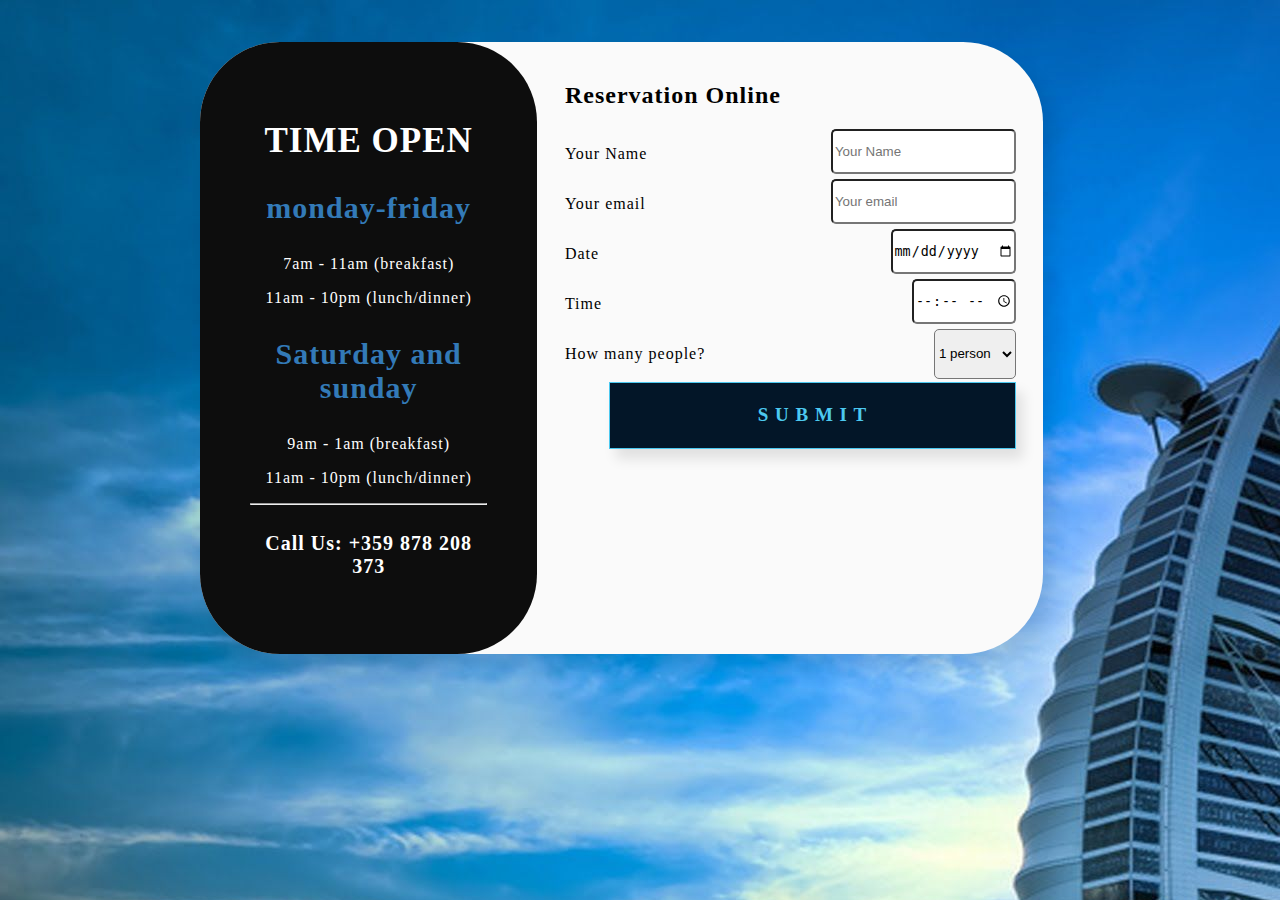
<file: index3.html>
<!DOCTYPE html>
<html lang="en">

<head>
    <meta charset="UTF-8">
    <meta name="viewport" content="width=device-width, initial-scale=1.0">
    <title>форма за резервация</title>
    <link rel="shortcut icon" href="images/title32.png" type="image/x-icon">
    <link rel="stylesheet" href="css/style.css">
</head>

<body>
    <section class="section-background-form">

        <div class="containeS">
            <div class="container-time">
                <h2 class="headings"> Time open</h2>
                <h3 class="heading-days"> monday-friday</h3>
                <p>7am - 11am (breakfast)</p>
                <p>11am - 10pm (lunch/dinner)</p>

                <h3 class="heading-days">Saturday and sunday</h3>
                <p>9am - 1am (breakfast)</p>
                <p> 11am - 10pm (lunch/dinner)</p>

                <hr>

                <h4 class="heading-phone">Call Us: +359 878 208 373</h4>
            </div>

            <div class="container-form">
                <form action="#"></form>
                <h2 class="heading heading-yellow"> Reservation Online</h2>

                <div class="form-field">
                    <p>Your Name</p>
                    <input type="text" placeholder="Your Name">
                </div>
                <div class="form-field">
                    <p>Your email</p>
                    <input type="email" placeholder="Your email">
                </div>
                <div class="form-field">
                    <p>Date</p>
                    <input type="date">
                </div>
                <div class="form-field">
                    <p>Time</p>
                    <input type="time">
                </div>
                <div class="form-field">
                    <p>How many people?</p>
                    <select name="select" id="selected">
                <option value="1">1 person</option>
                <option value="2">2 person</option>
                <option value="3">3 person</option>
                <option value="4">4 person</option>
                <option value="5">5 person</option>
                <option value="5+">5+ person</option>
            </select>
                </div>
                <a href="index2.html" class="btn3 one3" id="neon-btn3">S U B M I T</a>


            </div>



        </div>

    </section>


    <script src="https://code.jquery.com/jquery-3.5.1.js"></script>
    <script>
        $('.section-background-form').mousemove(function(e) {
            var moveX = (e.pageX * -1 / 5);
            var moveY = (e.pageY * -1 / 5);
            $(this).css('background-position', moveX + 'px ' +
                moveY + 'px ')
        });
    </script>


</body>

</html>
</file>
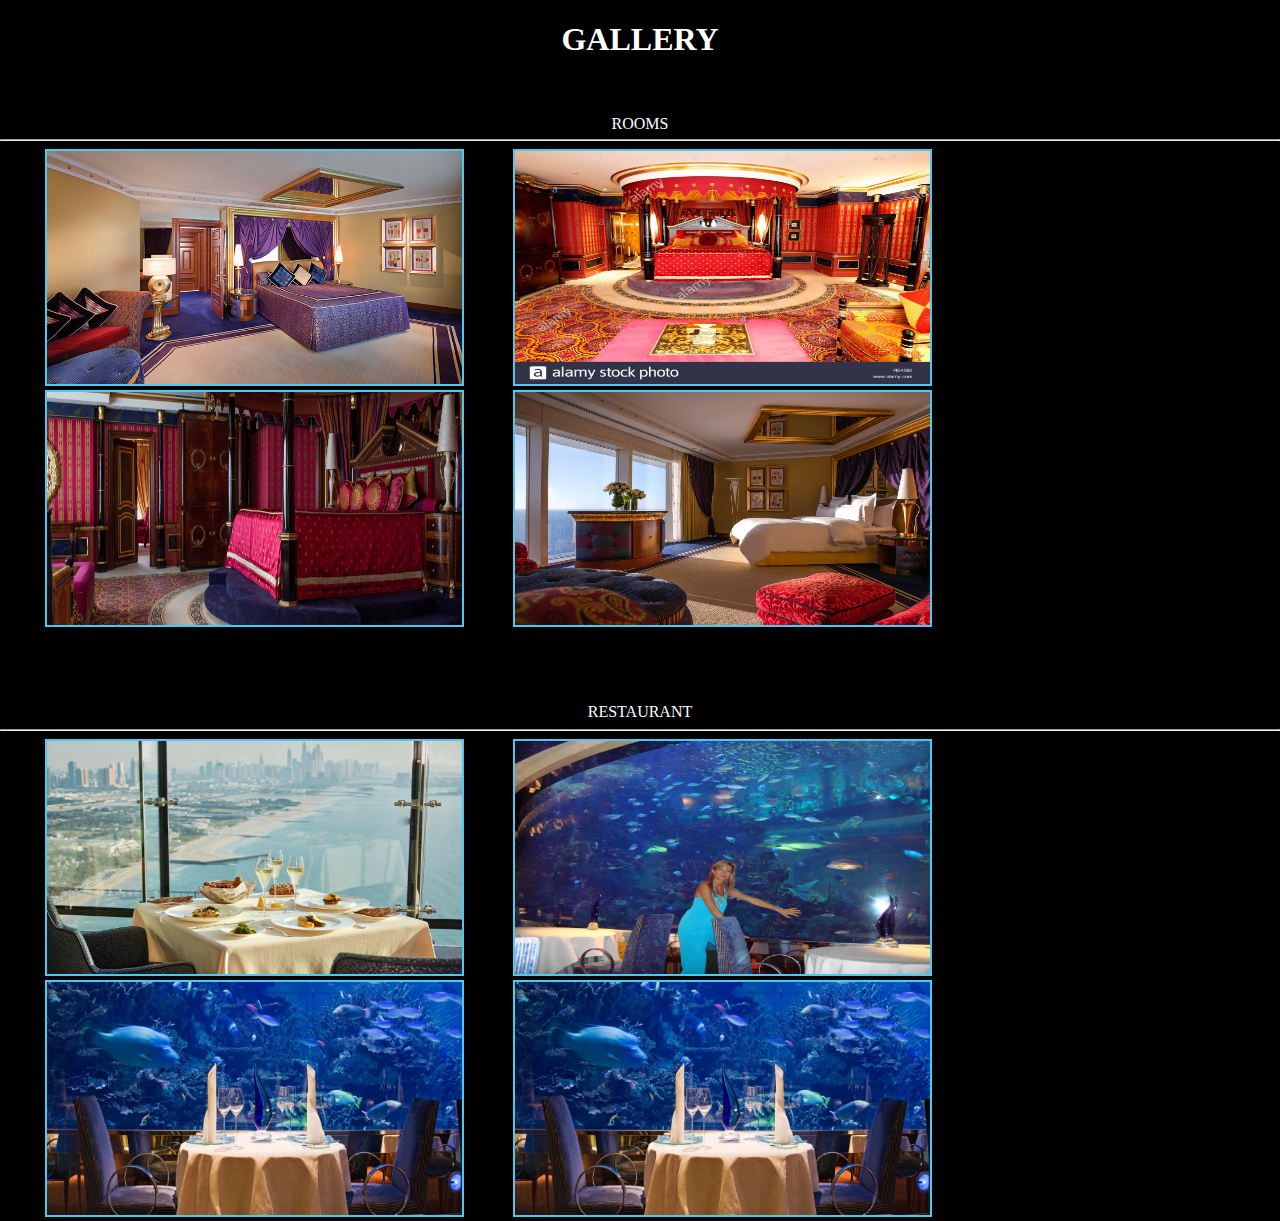
<file: index4.html>
<!DOCTYPE html>
<html lang="en">

<head>
    <meta charset="UTF-8">
    <meta name="viewport" content="width=device-width, initial-scale=1.0">
    <title>Document</title>
    <link rel="shortcut icon" href="images/title32.png" type="image/x-icon">
    <link href="css/lightbox.css" rel="stylesheet">
    <link rel="stylesheet" href="css/style.css">



</head>

<body>


    <h1 class="gallery-">GALLERY</h1>
    <p class="gallery-rooms">ROOMS</p>
    <hr>
    <div class="gallery-index4">
        <a href="images/image19.jpg" class="gallery-new" data-lightbox="roadtrip">
            <img src="images/image19.jpg" alt="">
        </a>
        <a href="images/image20.jpg" class="gallery-new" data-lightbox="roadtrip">
            <img src="images/image20.jpg" alt="">
        </a>
        <a href="images/image21.jpg" class="gallery-new" data-lightbox="roadtrip">
            <img src="images/image21.jpg" alt="">
        </a>
        <a href="images/image22.jpg" class="gallery-new" data-lightbox="roadtrip">
            <img src="images/image22.jpg" alt="">
        </a>
    </div>

    <p class="gallery-restaurants"> RESTAURANT</p>
    <hr>
    <div class="gallery-index4-2">
        <a href="images/image23.jpg" class="gallery-new2" data-lightbox="roadtrip">
            <img src="images/image23.jpg" alt="">
        </a>
        <a href="images/image24.jpg" class="gallery-new2" data-lightbox="roadtrip">
            <img src="images/image24.jpg" alt="">
        </a>
        <a href="images/image25.jpg" class="gallery-new2" data-lightbox="roadtrip">
            <img src="images/image25.jpg" alt="">
        </a>
        <a href="images/image25.jpg" class="gallery-new2" data-lightbox="roadtrip">
            <img src="images/image25.jpg" alt="">
        </a>
    </div>



    <script src="js/jquery-3.5.1.js"></script>
    <script src="js/lightbox.js"></script>
</body>

</html>
</file>
<file: css/style.css>
body {
    margin: 0px;
    background-color: black;
    --def: #96B7C4;
    --inv: #fff;
}

#wrapper {
    width: 100%;
    margin: 0 auto;
    top: 100%;
    background-color: black;
}


/* Хедър менюто */

.logo {
    width: 20%;
    float: left;
}

.menu-item h2 {
    color: white;
    display: inline-block;
    font-size: 19px;
    margin-left: 121px;
    margin-top: 19px;
    position: absolute;
}

.menu-item {
    position: fixed;
    justify-content: space-around;
    align-items: center;
    background-color: rgb(7, 6, 6);
    width: 100%;
    z-index: 1;
    height: 57px;
}

.menu-item nav {
    margin-left: 615px;
    margin-top: 15px;
}

.menu-item background-color {
    z-index: 1;
}

.menu-area {
    overflow: hidden;
}

.menu-area ul li {
    display: inline-block;
}

.menu-area ul li a {
    display: inline-block;
    padding: 5px 30px;
    text-transform: uppercase;
    text-decoration: none;
    color: white;
    z-index: 1000;
}

#neon-btn {
    display: flex;
    align-items: center;
    justify-content: space-around;
    height: 4.8vh;
    background: #031628;
    left: 1677px;
    z-index: 10000;
    margin-bottom: 870px;
    width: 182px;
    position: fixed;
}

.btn {
    border: 1px solid;
    background-color: transparent;
    text-transform: uppercase;
    font-size: 14px;
    padding: 10px 20px;
    font-weight: 300;
    color: white;
}

.one {
    color: #4cc9f0;
}

.btn:hover {
    color: white;
    border: 0;
}

.one:hover {
    background-color: #4cc9f0;
    -webkit-box-shadow: 10px 10px 99px 6px rgba(76, 201, 240, 1);
    -moz-box-shadow: 10px 10px 99px 6px rgba(76, 201, 240, 1);
    box-shadow: 10px 10px 99px 6px rgba(76, 201, 240, 1);
}

.btn .one {
    position: absolute;
}


/* Видеото */

.videoo {
    position: relative;
    width: 100%;
    display: flex;
    align-items: center;
}

video {
    width: 100%;
    height: 30%;
    opacity: 0.7;
}

.videoo h1 {
    z-index: 1;
    position: absolute;
    margin-left: 347px;
    color: white;
    font-size: 77px;
    margin-top: 345px;
    font-family: "Helvetica Neue", Helvetica, Arial, sans-serif;
}

.videoo p {
    color: white;
    position: absolute;
    font-size: 30px;
    margin-left: 336px;
    margin-top: 220px;
    z-index: 1;
    font-family: "Helvetica Neue", Helvetica, Arial, sans-serif;
}

.videoo .p-main {
    color: white;
    position: absolute;
    font-size: 30px;
    z-index: 1;
    font-family: "Helvetica Neue", Helvetica, Arial, sans-serif;
    margin-left: 354px;
    margin-top: 487px;
}


/* Градиента */

div .gradien {
    height: 100%;
    width: 100%;
    position: absolute;
    padding-left: 97.5%;
    padding-bottom: 80px;
    background: linear-gradient(180deg, #050505 0, #060606 1%, #080808 4%, rgba(17, 17, 17, .53) 16%, rgba(42, 42, 42, 0) 50%, rgba(43, 43, 43, .01) 51%, rgba(8, 8, 8, .42) 86%, rgba(0, 0, 0, .84) 94%, #000 97%, #000);
}


/* Слайдърите-1 */

.section01 .thing .slick-list.draggable {
    height: 505px !important;
}

.section01 p {
    color: white;
    padding-top: 118px;
}

p.Pto {
    text-align: center;
}

.section01 h3 {
    color: white;
    text-transform: uppercase;
    text-align: center
}

.slick-slider {
    width: 71%;
    margin-left: 15%;
    border-style: solid;
}

.slick-slide img {
    height: 516px;
    width: 63%;
}

.slide01 {
    position: relative;
}

.slide01 p {
    position: absolute;
    top: -101px;
    right: 71px;
    width: 300px;
    color: white;
    text-transform: uppercase;
    font-size: 30px;
}

.slick-prev:before {
    left: -55px;
    color: white;
    margin-left: -94px;
    font-size: 45px;
}

.slick-next:before {
    margin-left: 21px;
    color: white;
    margin-right: -71px;
    font-size: 45px;
}

.slick-list {
    width: 100%;
    background-color: #4D545A;
}

.slide01 .class-slider01 {
    position: absolute;
    right: 90px;
    color: white;
    top: 61px;
}

.slide01 .class-slider01-2 {
    position: absolute;
    right: 13px;
    color: white;
    top: 97px;
}

.slide01 .class-slider01-3 {
    position: absolute;
    right: 32px;
    top: 375px;
    background-color: #7c6f55;
    padding: 28px 111px;
}

.slide01 .class-slider01-3 a {
    text-decoration: none;
    color: white;
}

.slide02 {
    position: relative;
}

.slide02 p {
    position: absolute;
    top: -101px;
    right: 52px;
    width: 300px;
    color: white;
    text-transform: uppercase;
    font-size: 30px;
}

.slide02 .class-slider02 {
    position: absolute;
    right: 90px;
    color: white;
    top: 61px;
}

.slide02 .class-slider02-2 {
    position: absolute;
    right: 13px;
    color: white;
    top: 97px;
}

.slide02 .class-slider02-3 {
    position: absolute;
    right: 32px;
    top: 375px;
    background-color: #7c6f55;
    padding: 28px 111px;
}

.slide02 .class-slider02-3 a {
    text-decoration: none;
    color: white;
}

.slide03 {
    position: relative;
}

.slide03 p {
    position: absolute;
    top: -101px;
    right: 71px;
    width: 300px;
    color: white;
    text-transform: uppercase;
    font-size: 30px;
}

.slide03 .class-slider03 {
    position: absolute;
    right: 90px;
    color: white;
    top: 61px;
}

.slide03 .class-slider03-2 {
    position: absolute;
    right: 13px;
    color: white;
    top: 97px;
}

.problems2 {
    margin-right: 123px;
}

.slide03 .class-slider03-3 {
    position: absolute;
    right: 32px;
    top: 375px;
    background-color: #7c6f55;
    padding: 28px 111px;
}

.slide03 .class-slider03-3 a {
    text-decoration: none;
    color: white;
}

.slide04 {
    position: relative;
}

.slide04 p {
    position: absolute;
    top: -123px;
    right: 71px;
    width: 300px;
    color: white;
    text-transform: uppercase;
    font-size: 30px;
}

.problem-li {
    margin-top: 53px;
    margin-right: 17px;
}

.slide04 .class-slider04 {
    position: absolute;
    right: 32px;
    color: white;
    top: 109px;
}

.problemaa {
    font-size: 16px !important;
    text-transform: lowercase !important;
    margin-top: -27px;
    margin-right: -34px;
}

.slide04 .class-slider04-2 {
    position: absolute;
    right: 13px;
    color: white;
    top: 97px;
}

.slide04 .class-slider04-3 {
    position: absolute;
    right: 32px;
    top: 375px;
    background-color: #7c6f55;
    padding: 28px 111px;
}

.slide04 .class-slider04-3 a {
    text-decoration: none;
    color: white;
}

.slide03 .class-slider03-3:hover {
    background-color: #5A534D;
}

.slide02 .class-slider02-3:hover {
    background-color: #5A534D;
}

.slide01 .class-slider01-3:hover {
    background-color: #5A534D;
}

.slide04 .class-slider04-3:hover {
    background-color: #5A534D;
}

.section01 {
    width: 1127px;
    margin-left: 372px;
    margin-top: 300px;
}


/* Започване на секция2 със снимката с басейните */

.section02 {
    height: 100%;
    width: 100%;
}


/* следващите два абзаца са за градиентите на секция 2 */

.section02 .gradient2 {
    width: 100%;
    height: 100%;
    position: absolute;
    padding-bottom: 85px;
    opacity: 0.9;
    background: radial-gradient(ellipse at center, rgba(5, 1, 0, 0) 0, #0d0b0b 75%, #000 95%);
    margin-top: 150px;
}

.section02 .gradient2-2 {
    width: 100%;
    height: 104%;
    position: absolute;
    padding-bottom: 0px;
    opacity: 0.9;
    background: linear-gradient(180deg, #050505 0, #060606 1%, #080808 4%, rgba(17, 17, 17, .53) 16%, rgba(42, 42, 42, 0) 50%, rgba(43, 43, 43, .01) 51%, rgba(8, 8, 8, .42) 86%, rgba(0, 0, 0, .84) 94%, #000 97%, #000);
    margin-top: 150px;
}

.section02 p {
    color: white;
    color: rgb(22, 206, 62);
    text-transform: uppercase;
    position: absolute;
    margin-top: 574px;
    margin-left: 150px;
    z-index: 1;
}

.section02 h4 {
    color: white;
    text-transform: uppercase;
    position: absolute;
    margin-top: 422px;
    margin-left: 150px;
    z-index: 1;
    font-size: xxx-large;
}

.img05 img {
    width: 99%;
    margin-top: 150px;
    z-index: -1;
}

.section02 .p1 {
    color: white;
    text-transform: uppercase;
    position: absolute;
    margin-top: 580px;
    margin-left: 150px;
    z-index: 1;
    font-size: large;
}

.section02 .p2 {
    color: white;
    text-transform: uppercase;
    position: absolute;
    margin-top: 608px;
    margin-left: 150px;
    z-index: 1;
    font-size: large;
}

.section02 .p3 {
    color: white;
    text-transform: uppercase;
    position: absolute;
    margin-top: 639px;
    margin-left: 150px;
    z-index: 1;
    font-size: large;
}

.section02 .p5 {
    color: white;
    text-transform: uppercase;
    position: absolute;
    margin-top: 511px;
    margin-left: 150px;
    z-index: 1;
    font-size: xx-large;
}

.section02 .p4 {
    color: white;
    text-transform: uppercase;
    position: absolute;
    margin-top: 471px;
    margin-left: 150px;
    z-index: 1;
    font-size: xx-large;
}

.section02 .p6 {
    color: white;
    text-transform: uppercase;
    position: absolute;
    margin-top: 393px;
    margin-left: 150px;
    z-index: 1;
}


/* Секция04 */

.section04 {
    width: 100%;
    height: 100%;
    padding-top: 93px;
}

.title-container {
    width: 100%;
    height: 100%;
    margin-top: 150px;
}

.title-container p {
    text-align: center;
    font-weight: 700;
    font-size: 15px;
    color: wheat;
}

.title-container .p1 {
    text-align: center;
    font-weight: 900;
    font-size: 40px;
    color: white;
    font-family: "Helvetica Neue", Helvetica, Arial, sans-serif;
}


/* Tab менюто с 4те снимки */

.title-1 {
    margin-left: 833px;
    color: white;
    font-size: 20px;
}

p.p1 {
    margin-left: 20px;
}

.tab-content img {
    width: 1264px;
    height: 800px;
}

.nav-tabs {
    position: absolute;
    margin-top: -127px;
    color: red;
    width: 1264px;
    text-align: center;
    padding: 3px;
    padding-left: 90px;
}

div .container {
    position: relative;
}

.container {
    width: 1280px;
}

.nav-tabs>li>a {
    background-color: initial!important;
}

.nav-tabs>li>a>p {
    margin: 8px 50px 1px;
    font-size: 18px;
    font-weight: 700;
    text-align: center;
    color: white;
}

.section04 .p4 {
    font-weight: 700;
}


/* Секция 05 */

.section05 {
    height: 100%;
    width: 100%;
    position: relative;
}

.img09 img {
    width: 99%;
    margin-top: 150px;
    height: 800px;
}

.gradient3 {
    width: 100%;
    height: 800px;
    position: absolute;
    padding-bottom: 85px;
    opacity: 0.7;
    background: linear-gradient(180deg, #000 0, rgba(0, 0, 0, .65) 36%, rgba(0, 0, 0, .65) 50%, rgba(0, 0, 0, .65) 65%, #000);
    margin-top: 150px;
    color: radial-gradient(ellipse at center, rgba(5, 1, 0, 0) 0, #0d0b0b 75%, #000 95%);
}

.gradient3-2 {
    width: 100%;
    height: 800px;
    position: absolute;
    padding-bottom: 85px;
    opacity: 0.9;
    background: radial-gradient(ellipse at center, rgba(5, 1, 0, 0) 0, #0d0b0b 75%, #000 95%);
    margin-top: 150px;
    ;
}

#blue .p1 {
    color: white;
    position: absolute;
    margin-top: 150px;
}

#blue .p2 {
    color: white;
    position: absolute;
    margin-top: 519px;
    margin-left: 578px;
}

#blue .p3 {
    color: white;
    position: absolute;
    margin-top: 550px;
    margin-left: 578px;
}

#blue .p4 {
    color: white;
    position: absolute;
    margin-top: 592px;
    margin-left: 579px;
}

#blue .p5 {
    color: white;
    position: absolute;
    margin-top: 633px;
    margin-left: 578px;
}

#blue .p1 {
    color: white;
    position: absolute;
    margin-top: 486px;
    margin-left: 578px;
}

.bold {
    color: white;
    position: absolute;
    margin-top: 358px;
    margin-left: 385px;
    font-size: 70px;
    font-weight: 500;
}

.detail {
    color: white;
    position: absolute;
    margin-top: 428px;
    margin-left: 385px;
    font-size: 70px;
    font-weight: 500;
}


/*СЕКЦИЯ 333333333333333333333333333333333333333333333*/

.things.slick-initialized.slick-slider.slick-dotted {
    padding-top: 150px;
}

.section03 {
    margin-top: 95px;
}

.things {
    color: black;
    margin-bottom: 30px;
    width: 56%;
    margin-left: 550px !important;
}

.section03 .slick-next {
    right: 589px;
    top: 380px;
}

.section03 .slick-prev {
    left: -11px;
    top: 382px;
}

.section03 .slick-track {
    background-color: black;
}

.sliderche1 {
    position: relative;
}

.sliderche1 img {
    height: 503px;
    width: 42%;
    border-radius: 350px 351px;
    margin-left: 11px;
}

.sliderche1 .p1-2 {
    position: absolute;
    top: 164px;
    right: 200px;
    width: 300px;
    color: white;
    text-transform: uppercase;
}

.sliderche1 .p1-1 {
    position: absolute;
    top: 130px;
    right: 200px;
    width: 300px;
    color: white;
    text-transform: uppercase;
}

.sliderche1 .p1-3 {
    position: absolute;
    top: 228px;
    right: 200px;
    width: 300px;
    color: white;
    text-transform: uppercase;
}

.sliderche1 .btn a {
    text-decoration: none;
    font-size: 15px;
    font-weight: 600;
}


/*СЛАЙДЕР 2 ОТ СЕКЦИЯ 3
*/

.sliderche2 {
    position: relative;
}

.sliderche2 .p2-2 {
    position: absolute;
    top: 164px;
    right: 200px;
    width: 300px;
    color: white;
    text-transform: uppercase;
}

.sliderche2 .p2-1 {
    position: absolute;
    top: 130px;
    right: 200px;
    width: 300px;
    color: white;
    text-transform: uppercase;
}

.sliderche2 .p2-3 {
    position: absolute;
    top: 228px;
    right: 200px;
    width: 300px;
    color: white;
    text-transform: uppercase;
}

.sliderche2 .sliderche2-box {
    position: absolute;
    right: 200px;
    top: 375px;
    background-color: #7c6f55;
    padding: 28px 111px;
}

.sliderche2 .sliderche2-box a {
    color: white;
}

.sliderche2 img {
    height: 537px;
    width: 42%;
    border-radius: 350px 351px;
    margin-left: 11px;
}

.sliderche2 .btn a {
    text-decoration: none;
    font-size: 15px;
    font-weight: 600;
}


/*СЛАЙДЕР 3 ОТ СЕКЦИЯ 3
*/

.sliderche3 img {
    height: 537px;
    width: 42%;
    border-radius: 350px 351px;
    margin-left: 11px;
}

.sliderche3 {
    position: relative;
}

.sliderche3 .p3-2 {
    position: absolute;
    top: 164px;
    right: 200px;
    width: 300px;
    color: white;
    text-transform: uppercase;
}

.sliderche3 .p3-1 {
    position: absolute;
    top: 130px;
    right: 200px;
    width: 300px;
    color: white;
    text-transform: uppercase;
}

.sliderche3 .p3-3 {
    position: absolute;
    top: 228px;
    right: 200px;
    width: 300px;
    color: white;
    text-transform: uppercase;
}

.sliderche3 .sliderche3-box {
    position: absolute;
    right: 200px;
    top: 375px;
    background-color: #7c6f55;
    padding: 28px 111px;
}

.sliderche3 .sliderche3-box a {
    color: white;
}

.sliderche3 .btn a {
    text-decoration: none;
    font-size: 15px;
    font-weight: 600;
}


/*СЛАЙДЕР 4 ОТ СЕКЦИЯ 3
*/

.sliderche4 img {
    height: 537px;
    width: 42%;
    border-radius: 350px 351px;
    margin-left: 11px;
}

.sliderche4 {
    position: relative;
}

.sliderche4 .p4-2 {
    position: absolute;
    top: 164px;
    right: 200px;
    width: 300px;
    color: white;
    text-transform: uppercase;
}

.sliderche4 .p4-1 {
    position: absolute;
    top: 130px;
    right: 200px;
    width: 300px;
    color: white;
    text-transform: uppercase;
}

.sliderche4 .p4-3 {
    position: absolute;
    top: 228px;
    right: 200px;
    width: 300px;
    color: white;
    text-transform: uppercase;
}

.sliderche4 .btn a {
    text-decoration: none;
    font-size: 15px;
    font-weight: 600;
}


/*BUTONAAAAAAAAAAAAAAAAAAAAAAAAAAAAAAAAAAAAAAAAAAAAAAAAAAAAAA*/

.btn {
    padding: 1.4rem 4.2rem;
    padding-right: 3.1rem;
    font-size: 1.0rem;
    letter-spacing: 1.1rem;
    text-transform: uppercase;
    transition: all 500ms cubic-bezier(0.77, 0, 0.175, 1);
    float: right;
    user-select: none;
    right: 202px;
    bottom: 137px;
}

.btn:before,
.btn:after {
    content: '';
    position: absolute;
    transition: inherit;
    z-index: -1;
}

.btn:hover {
    color: var(--def);
    transition-delay: .5s;
}

.btn:hover:before {
    transition-delay: 0s;
}

.btn:hover:after {
    background: var(--inv);
    transition-delay: .35s;
}


/* From Top */

.from-top:before,
.from-top:after {
    left: 0;
    height: 0;
    width: 100%;
}

.from-top:before {
    bottom: 0;
    border: 1px solid var(--inv);
    border-top: 0;
    border-bottom: 0;
}

.from-top:after {
    top: 0;
    height: 0;
}

.from-top:hover:before,
.from-top:hover:after {
    height: 100%;
}


/* From Left */

.from-left:before,
.from-left:after {
    top: 0;
    width: 0;
    height: 100%;
}

.from-left:before {
    right: 0;
    border: 1px solid var(--inv);
    border-left: 0;
    border-right: 0;
}

.from-left:after {
    left: 0;
}

.from-left:hover:before,
.from-left:hover:after {
    width: 100%;
}


/* From Right */

.from-right:before,
.from-right:after {
    top: 0;
    width: 0;
    height: 100%;
}

.from-right:before {
    left: 0;
    border: 1px solid var(--inv);
    border-left: 0;
    border-right: 0;
}

.from-right:after {
    right: 0;
}

.from-right:hover:before,
.from-right:hover:after {
    width: 100%;
}


/* From Bottom */


/* From Bottom */

.from-bottom:before,
.from-bottom:after {
    left: 0;
    height: 0;
    width: 100%;
}

.from-bottom:before {
    top: 0;
    border: 1px solid var(--inv);
    border-top: 0;
    border-bottom: 0;
}

.from-bottom:after {
    bottom: 0;
    height: 0;
}

.from-bottom:hover:before,
.from-bottom:hover:after {
    height: 100%;
}


/*FOOOOOOOOOOOTERRRRRRRRRRRRRRR*/

.footer1 {
    margin-top: 340px;
}

.footer1 .footer1-nav {
    width: 100%;
    height: 400px;
    background-color: #6c757d;
    position: relative;
}

.footer1 ul {
    list-style-type: none;
    position: absolute;
    top: 68px;
    left: 387px;
    color: white;
    font-size: 10px;
    line-height: 3.6;
    letter-spacing: 2.5px;
    text-transform: uppercase;
}

.footer1 .footer1-ul2 {
    list-style-type: none;
    position: absolute;
    top: 68px;
    left: 650px;
    color: white;
    font-size: 10px;
    line-height: 3.6;
    letter-spacing: 2.5px;
    text-transform: uppercase;
}

.footer1 .p1 {
    margin: 0 0 10px;
    position: absolute;
    color: white;
    top: 76px;
    font-size: 22px;
    left: 1200px;
}

.footer1 .footer1-nav2 {
    position: absolute;
    top: 115px;
    left: 1200px;
}

.footer1 .footer1-nav3 {
    position: absolute;
    top: 115px;
    left: 1247px;
}

.footer1 .footer1-nav4 {
    position: absolute;
    top: 115px;
    left: 1304px;
}

.footer1 .footer1-nav5 {
    position: absolute;
    top: 115px;
    left: 1359px;
}


/* GALLERYYYYYYYYYYYYYYYYYYYYYYYYYYYYY */

.section06 .gallery {
    position: relative;
    width: 53%;
    top: 3px;
    border: 3px solid #4cc9f0;
    left: 480px;
    height: 68vh;
}

.gallery-img {
    position: absolute;
    margin-left: 230px;
    border: 2px solid blue;
}

.section06 img {
    width: 1053px;
    height: 794px;
}


/* БЪТОНА НА ГАЛЕРИАТААААААААААААААААААААААА */

#neon-btn2 {
    display: flex;
    align-items: center;
    justify-content: space-around;
    height: 5vh;
    background: #031628;
    left: 1677px;
    z-index: 10000;
    width: 365px;
    margin-left: 825px;
    margin-top: 90px;
    font-weight: 700;
    font-size: 19px;
}

.btn2 {
    border: 1px solid;
    background-color: transparent;
    text-transform: uppercase;
    font-size: 14px;
    padding: 10px 20px;
    font-weight: 300;
    color: white;
}

.one2 {
    color: #4cc9f0;
}

.btn2:hover {
    color: white;
    border: 0;
}

.one2:hover {
    background-color: #4cc9f0;
    -webkit-box-shadow: 10px 10px 99px 6px rgba(76, 201, 240, 1);
    -moz-box-shadow: 10px 10px 99px 6px rgba(76, 201, 240, 1);
    box-shadow: 10px 10px 99px 6px rgba(76, 201, 240, 1);
    text-decoration: none;
}

.btn2 .one2 {
    position: absolute;
}


/*INDEX3 ----- REZERVATCIQ ZA RESTORANTAAAAAAAAAAAAAAAAAAAAAAAAAAA */

.containeS {
    background-color: #fafafa;
    margin: 200px;
    box-shadow: 10px 15px 20px rgba(0, 0, 0, .1);
    display: grid;
    grid-template-columns: 40% 60%;
    position: absolute;
    top: -158px;
    color: white;
    letter-spacing: 1px;
    border-radius: 80px;
}

.container-time {
    background-color: rgba(0, 0, 0, .95);
    padding: 50px;
    outline-offset: -30px;
    text-align: center;
    border-radius: 80px;
}

#selected {
    border-radius: 5px;
}

.headings {
    font-size: 35px;
    text-transform: uppercase;
}

.heading-days {
    color: #337ab7;
    font-size: 30px;
}

.heading-phone {
    font-size: 20px;
}

.container-form {
    padding: 20px 0;
    margin: 0 auto;
    color: #000;
}

form {
    display: grid;
    grid-row-gap: 20px;
}

form p {
    font-weight: 600;
}

.form-field {
    display: flex;
    justify-content: space-between;
}

.container-form input {
    margin-bottom: 5px;
    border-radius: 5px;
}

.btn3 {
    background-color: rgba(0, 0, 0, .95);
    color: #fff;
    padding: 10px 20px;
    border: none;
    font-size: 18px;
    border-radius: 100px;
    -webkit-border-radius: 100px;
    -moz-border-radius: 100px;
    -ms-border-radius: 100px;
    -o-border-radius: 100px;
    box-shadow: 7px 10px 12px rgba(0, 0, 0, .1);
    cursor: pointer;
    transition: all .3s;
    -webkit-border-radius: all .3s;
    -moz-border-radius: all .3s;
    -ms-border-radius: all .3s;
    -o-border-radius: all .3s;
}

.btn3:hoover {
    transform: scale(1.03);
    -webkit-transform: scale(1.03);
    -moz-transform: scale(1.03);
    -ms-transform: scale(1.03);
    -o-transform: scale(1.03);
    box-shadow: 10px 12px 15px rgba(0, 0, 0, .3);
}

#neon-btn3 {
    display: flex;
    align-items: center;
    justify-content: space-around;
    background: #031628;
    z-index: 10000;
    width: 365px;
    margin-top: 90px;
    font-weight: 700;
    font-size: 19px;
    text-decoration: none;
}

.btn3 {
    border: 1px solid;
    background-color: transparent;
    text-transform: uppercase;
    font-size: 14px;
    padding: 10px 20px;
    font-weight: 300;
    color: white;
}

.one3 {
    color: #337ab7;
}

.btn3:hover {
    color: white;
    border: 0;
    text-decoration: none;
}

.one3:hover {
    background-color: #4cc9f0;
    -webkit-box-shadow: 10px 10px 99px 6px rgba(76, 201, 240, 1);
    -moz-box-shadow: 10px 10px 99px 6px rgba(76, 201, 240, 1);
    box-shadow: 10px 10px 99px 6px rgba(76, 201, 240, 1);
    text-decoration: none;
}

.btn3 .one3 {
    position: absolute;
}


/* Бекграундааааааааааааааааааааааа */

.section-background-form {
    height: 100vh;
    background-image: url("../images/back4.jpg");
    overflow: hidden;
}


/* INDEX 2 ---------------- REZERVACIQ ZA HOTELAAAAAAAAAA */

body {
    margin: 0px;
    background-size: cover;
    background-color: #000;
}

.gallery {
    width: 800px;
    height: 800px;
    display: flex;
    flex-wrap: wrap;
    overflow: hidden;
    border: 2px solid #000;
}

.gallery span {
    width: 10%;
    height: 80px;
    background-image: linear-gradient(rgba(0, 0, 0, 0.5), rgba(0, 0, 0, 0.5)), url("../images/image18.jpg");
    background-attachment: fixed;
    background-repeat: no-repeat;
}

.booking-form-box {
    max-width: 471px;
    border: 5px solid white;
    margin: 10% auto 0;
}

.booking-form-box {
    position: absolute;
    z-index: 1;
    margin-left: 177px;
    height: 500px;
}

.bookingS-form {
    padding: 0 20px 20px;
    position: relative;
    color: white;
    margin-top: 30px;
}

.input-grp {
    width: 151px;
    display: inline-block;
}

.form-control {
    border-radius: 0 !important;
    color: #fff !important;
    background: transparent !important;
    box-shadow: none !important;
}

.custom-select {
    color: white;
    font-size: 17px;
    border: 1px solid #ced4da;
    box-shadow: none;
    border-radius: 0;
    background: transparent;
    width: 424px;
    margin-top: 118px;
    border: 3px solid white;
}

.custom-select option {
    color: #333;
}

.flight {
    width: 142%;
    padding: 10px 3px;
    font-size: 19px;
    border-radius: 0;
    top: 86px;
    position: absolute;
    left: -47px;
}

.flight:hover {
    background: #fff;
    color: #000;
    transition: 0.5s;
}

input.form-control.select-date2 {
    margin-left: 92px;
    width: 179px;
}

label.chek-outt {
    margin-left: 89px;
}

input.form-control.select-date1 {
    width: 179px;
}

.btn-hootel-res {
    position: relative;
}

input.form-control.childrens {
    margin-left: 91px;
    width: 179px;
    border: 3px solid white;
}

input.form-control.childrenz {
    width: 185px;
    border: 3px solid white;
}

.childrenss {
    margin-left: 93px;
}

input.datepicker {
    background: transparent !important;
    color: white;
    border: 3px solid white;
}

.input-group.date.data {
    position: absolute;
    margin-top: -35px;
    margin-left: 241px;
}

.datepicker.datepicker-dropdown.dropdown-menu.datepicker-orient-left.datepicker-orient-top {
    top: -3.5px;
    left: 1017px;
    z-index: 11;
    display: inline-block;
}

label.labelche {
    position: absolute;
    margin-top: -68px;
    margin-left: 247px;
}

.input-grp .labelaa {
    margin-top: 86px;
    position: absolute;
}

.input-grpaa {
    margin-top: -82px;
}

label.labelaaS {
    position: absolute;
    margin-top: 92px;
}

.btn:not(:disabled):not(.disabled) {
    cursor: pointer;
    position: absolute;
    margin-top: 13px;
}


/* backgrounda da e 4erennnnnnn */

.osnova {
    width: 800px;
    margin-top: 85px;
    position: absolute;
    margin-left: 555px;
}

.burjj {
    position: relative;
}

.burjj img {
    position: absolute;
    width: 118px;
    height: 103px;
    top: 155px;
    left: 150px;
}


/* BYTONA v INDEX2 - REZERVACIQTA ZA HOTELA */

#neon-btn3 {
    display: flex;
    align-items: center;
    justify-content: space-around;
    height: 5vh;
    background: #031628;
    left: 1677px;
    z-index: 10000;
    width: 365px;
    margin-left: 44px;
    margin-top: 3px;
    font-weight: 700;
    font-size: 19px;
    border-radius: initial;
}

.btn3 {
    border: 1px solid;
    background-color: transparent;
    text-transform: uppercase;
    font-size: 14px;
    padding: 10px 20px;
    font-weight: 300;
    color: white;
}

.one3 {
    color: #4cc9f0;
}

.btn3:hover {
    color: white;
    border: 0;
}

.one3:hover {
    background-color: #4cc9f0;
    -webkit-box-shadow: 10px 10px 99px 6px rgba(76, 201, 240, 1);
    -moz-box-shadow: 10px 10px 99px 6px rgba(76, 201, 240, 1);
    box-shadow: 10px 10px 99px 6px rgba(76, 201, 240, 1);
    text-decoration: none;
}

.btn3 .one3 {
    position: absolute;
}


/* INDEX4----------------------GELLERYYYYYYYYYYYYYYYYYYYY */

.gallery-index4 .gallery-new {
    text-decoration: none;
    padding-left: 45px;
}

.gallery-index4 .gallery-new img {
    height: 233px;
    border: 2px solid #4cc9f0;
    width: 415px;
}

h1.gallery-h1 {
    color: white;
    text-align: center;
}

h1.gallery- {
    text-align: center;
    color: white;
}

p.gallery-rooms {
    color: white;
    text-align: center;
    margin-bottom: -2px;
    margin-top: 57px;
}


/* 2raaaaa galeriqqqqqq----------------- */

.gallery-restaurants {
    color: white;
    text-align: center;
    margin-top: 72px;
    margin-bottom: 0px;
}

.gallery-index4-2 img {
    height: 233px;
    width: 415px;
    border: 2px solid #4cc9f0;
}

.gallery-index4-2 .gallery-new2 {
    text-decoration: none;
    padding-left: 45px;
    margin-bottom: -7px;
}
</file>
